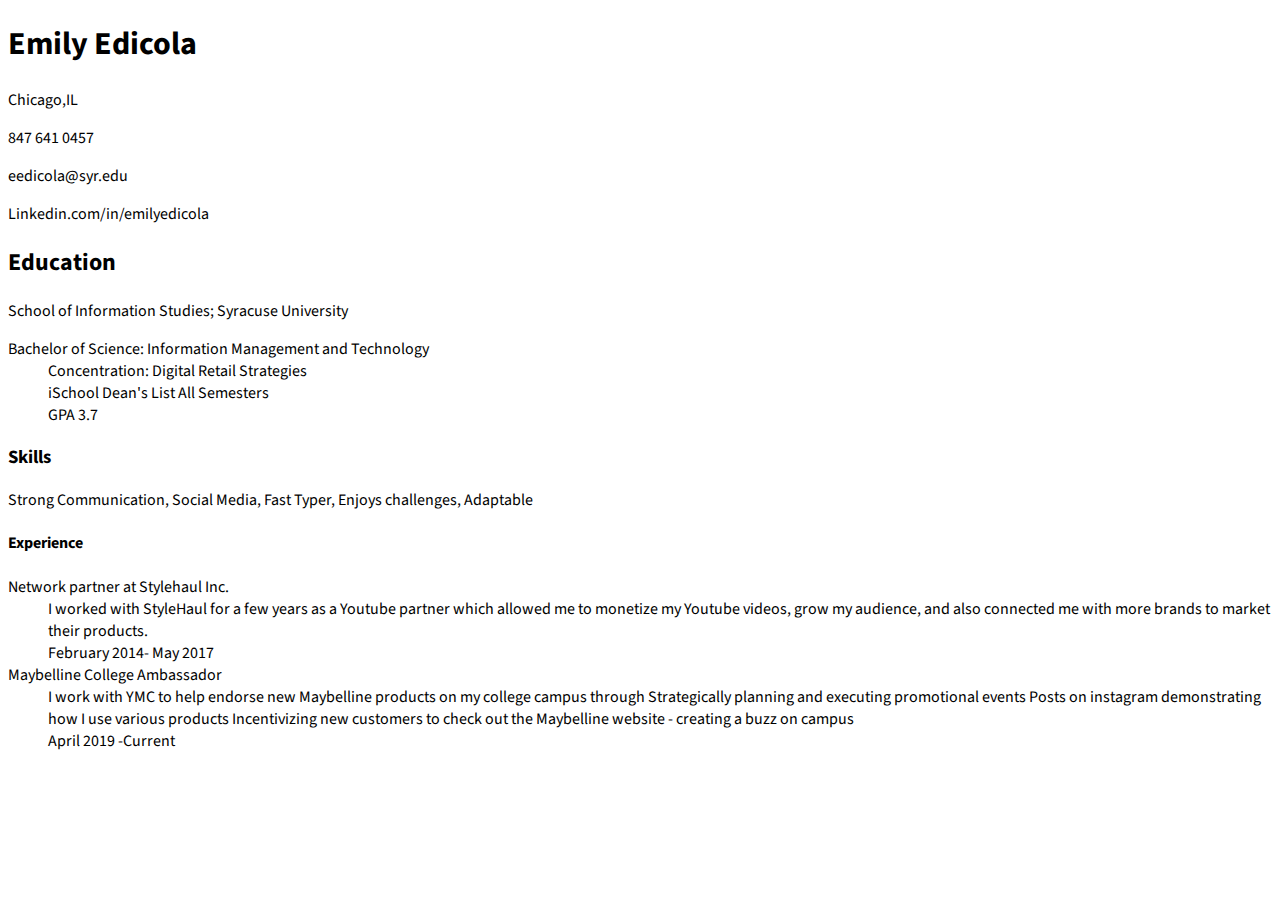
<file: eedicola-resume-styled.html>
<!doctype html>
<html lang="en">
 <head>
        <title> Emily Edicola Resume  </title>
        <link href="style.css" rel="stylesheet" type="text/css">
        <link href="https://fonts.googleapis.com/css?family=Pacifico|Raleway" rel="stylesheet">
 </head>
<body>
        <main>
    <h1> Emily Edicola </h1>  
     <p> Chicago,IL </p>
    <p> 847 641 0457</p>
    <p> eedicola@syr.edu </p>
     <p>Linkedin.com/in/emilyedicola </p>
  
 <h2> Education </h2> 
<p> School of Information Studies;  
Syracuse University  </p>

        <dt>Bachelor of Science: Information Management and Technology </dt>
        <dd>  Concentration: Digital Retail Strategies </dd>
        <dd> iSchool Dean's List All Semesters</dd>
        <dd> GPA 3.7 </dd>
      </dl>
      <dl>


<h3> Skills </h3>
<p>Strong Communication, Social Media, Fast Typer, Enjoys challenges, Adaptable
</p>

<h4> Experience </h4>
<dl>
        <dt> Network partner at Stylehaul Inc. </dt>
        <dd>I worked with StyleHaul for a few years as a Youtube partner which allowed me to monetize my Youtube videos, grow my audience, and also connected me with more brands to market their products. </dd>
        <dd> February 2014- May 2017</dd>
      </dl>
      <dl>
            <dt>Maybelline College Ambassador </dt>
            <dd> I work with YMC to help endorse new Maybelline products on my college campus through
                     Strategically planning and executing promotional events
                     Posts on instagram demonstrating how I use various products
                     Incentivizing new customers to check out the Maybelline website - creating a buzz on campus </dd>
            <dd>April 2019 -Current</dd>
          </dl>
<dl>
                              
</main>
</body>
</html>
</file>
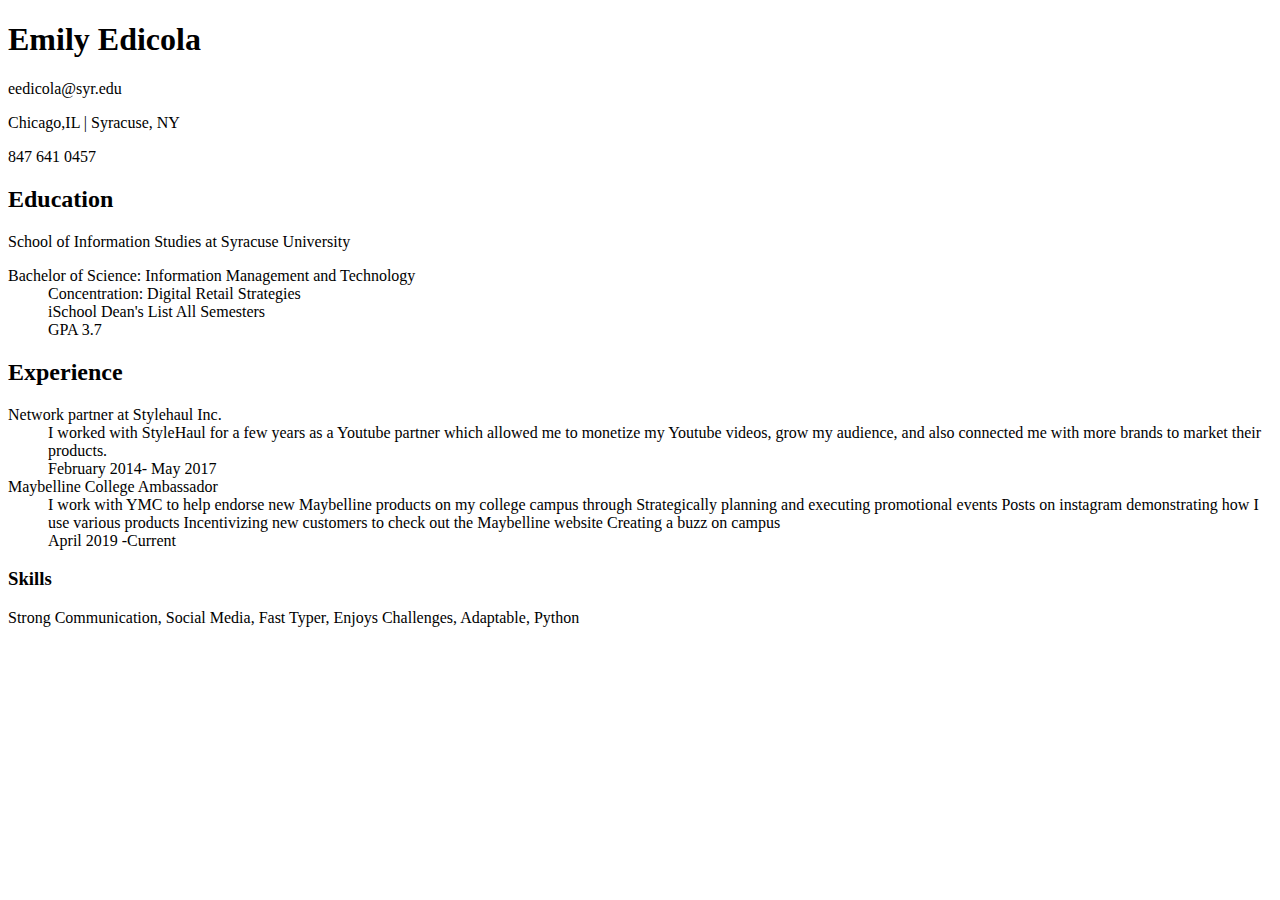
<file: eedicola-resume.html>
<!doctype html>
<html lang="en">
 <head>
        <title> Emily Edicola Resume  </title>
 </head>
<body>
    <main>
    <h1> Emily Edicola </h1> 
     <p> eedicola@syr.edu </p>
     <p> Chicago,IL | Syracuse, NY </p>
     <p> 847 641 0457</p>
  
 <h2> Education </h2> 
<p> School of Information Studies at Syracuse University  </p>

        <dt>Bachelor of Science: Information Management and Technology </dt>
        <dd> Concentration: Digital Retail Strategies </dd>
        <dd> iSchool Dean's List All Semesters</dd>
        <dd> GPA 3.7 </dd>
      </dl>
      <dl>


<h2> Experience </h2>
<dl>
        <dt> Network partner at Stylehaul Inc. </dt>
        <dd>I worked with StyleHaul for a few years as a Youtube partner which allowed me to monetize my Youtube videos, grow my audience, and also connected me with more brands to market their products. </dd>
        <dd> February 2014- May 2017</dd>
      </dl>
      <dl>
            <dt>Maybelline College Ambassador </dt>
            <dd> I work with YMC to help endorse new Maybelline products on my college campus through
                     Strategically planning and executing promotional events
                     Posts on instagram demonstrating how I use various products
                     Incentivizing new customers to check out the Maybelline website 
                     Creating a buzz on campus </dd>
            <dd>April 2019 -Current</dd>
          </dl>
<dl>
 
 <h3> Skills </h3>
<p>Strong Communication, Social Media, Fast Typer, Enjoys Challenges, Adaptable, Python
</p>
                              
</main>
</body>
</html>
</file>
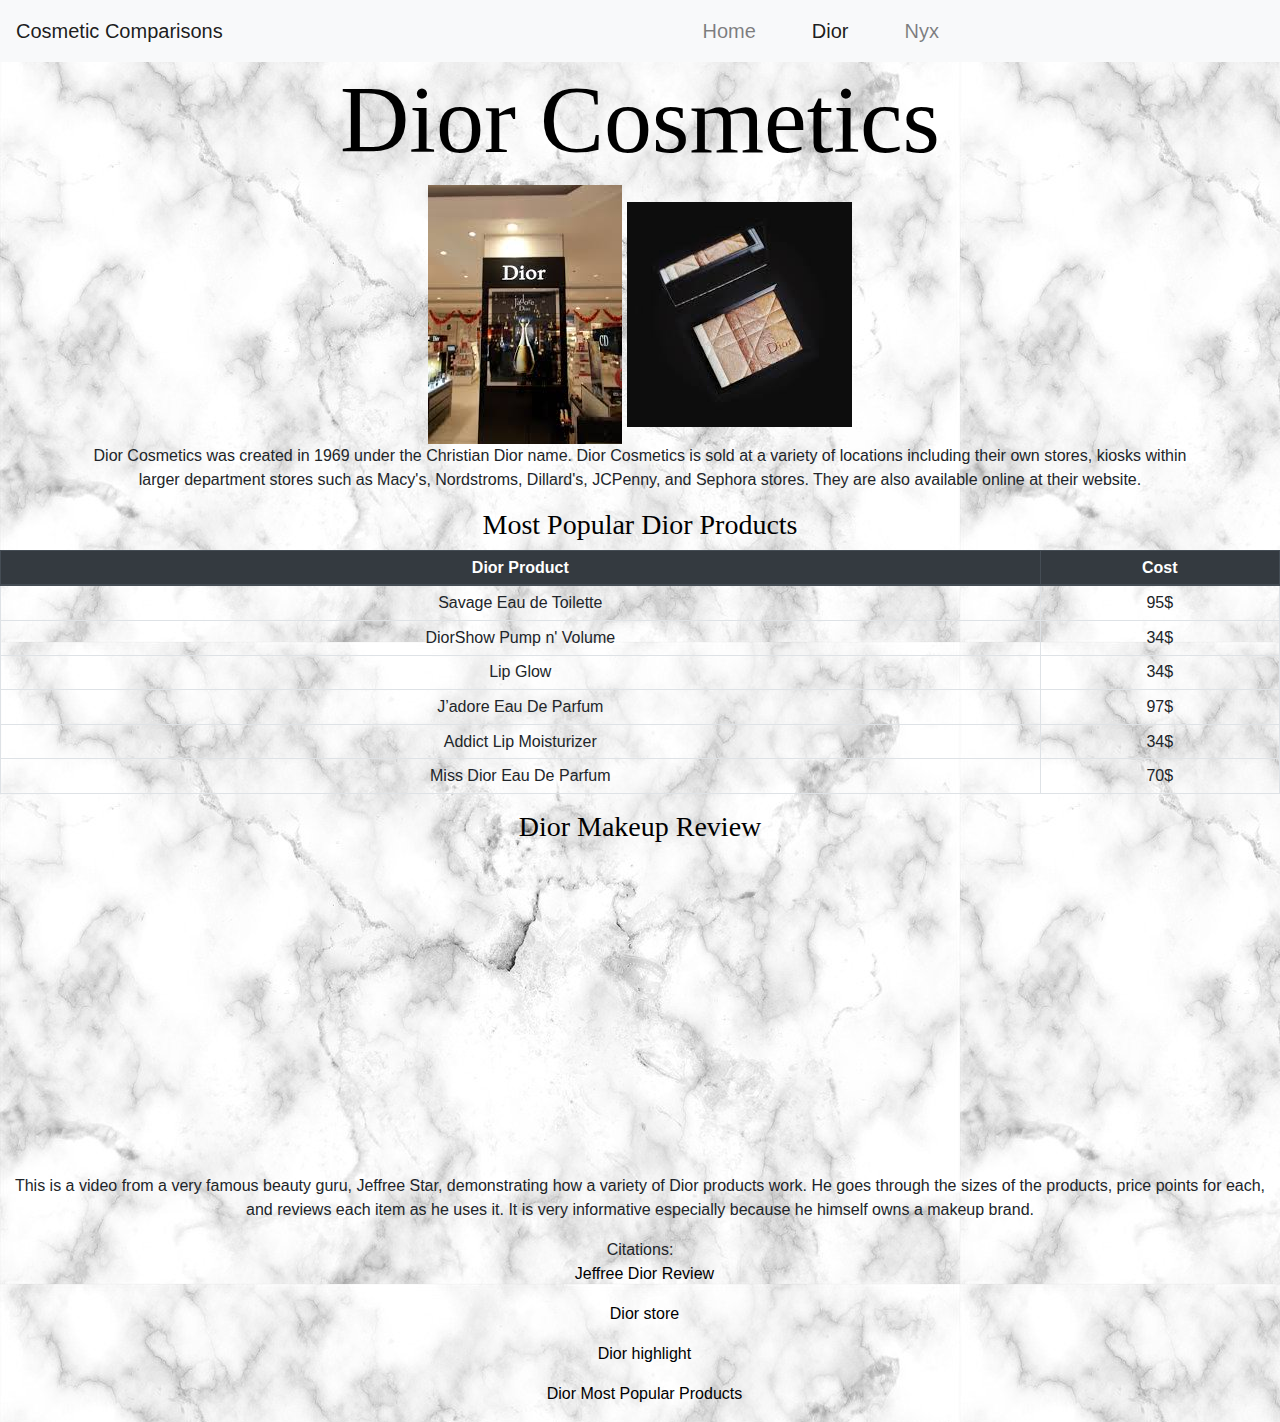
<file: project/pages/High-End.html>
<!DOCTYPE html>
<html lang="en">
<head>
    <meta charset="UTF-8">
    <meta name="viewport" content="width=device-width, initial-scale=1.0">
    <meta http-equiv="X-UA-Compatible" content="ie=edge">
    <title>Dior Cosmetics</title>
    <link rel="stylesheet" href="https://stackpath.bootstrapcdn.com/bootstrap/4.4.1/css/bootstrap.min.css" integrity="sha384-Vkoo8x4CGsO3+Hhxv8T/Q5PaXtkKtu6ug5TOeNV6gBiFeWPGFN9MuhOf23Q9Ifjh" crossorigin="anonymous">
    <link rel="stylesheet" href="style.css"/>
</head>
<body>
  <nav class="navbar navbar-expand-lg navbar-light bg-light">
    <a class="navbar-brand" href="#">Cosmetic Comparisons</a>
    <button class="navbar-toggler" type="button" data-toggle="collapse" data-target="#navbarSupportedContent" aria-controls="navbarSupportedContent" aria-expanded="false" aria-label="Toggle navigation">
      <span class="navbar-toggler-icon"></span>
    </button>
  
    <div class="collapse navbar-collapse" id="navbarSupportedContent">
      <ul class="navbar-nav mr-auto">
        <li class="nav-item">
          <a class="nav-link" href="home-page.html">Home <span class="sr-only">(current)</span></a>
        </li>
        <li class="nav-item active">
          <a class="nav-link" href="High-End.html">Dior</a>
        </li>
        <li class="nav-item">
          <a class="nav-link" href="Low-End.html">Nyx</a>
        </li>
      
      </ul>
      
   
    </div>
  </nav>

        <h1 class="display-1">Dior Cosmetics </h1>
        <div class="dior-images">
                <img src="../images/dior-store.jpeg" alt="Dior Store">
                <img src="../images/dior-highlight.jpeg" alt="Dior Product">
            </div>
            <div class= "text">
                <div class="container">
                <div class="row">
                  <div class="col-sm">
                <p>
                   Dior Cosmetics was created in 1969 under the Christian Dior name. Dior Cosmetics is sold at a variety of locations including their own stores, kiosks within larger department stores such as Macy's, Nordstroms, Dillard's, JCPenny, and Sephora stores. They are also available online at their website. 
                </p> 
                </div>
                </div>
                </div>
              </div>
           
                <div class="container">
                <h2>Most Popular Dior Products</h2>
                </div>
                <div class="table-responsive"> </div>
                <table class="table table-bordered table-sm">
                  <thead class="thead-dark">
                  <tr>
                    <th scope="col">Dior Product</th> 
                    <th scope="col">Cost</th> 
                
                  </tr>
                </thead>
              <tbody>
                  <tr>
                    <td>Savage Eau de Toilette</td>
                    <td>95$</td>
                  </tr>
                  <tr>
                    <td>DiorShow Pump n' Volume</td>
                    <td>34$</td>
                  </tr>
                  <tr>
                    <td>Lip Glow</td>
                    <td>34$</td>
                  </tr>
                   <tr>
                    <td>J’adore Eau De Parfum</td>
                    <td>97$</td>
                  </tr>
                    <tr>
                    <td>Addict Lip Moisturizer</td>
                    <td>34$</td>
                  </tr>
                    <tr>
                    <td>Miss Dior Eau De Parfum</td>
                    <td>70$</td>
                  </tr>
                
               
                 </table>
                
 
             <h2>Dior Makeup Review    
                </h2>
     
            <iframe width="560" height="315" src="https://www.youtube.com/embed/4GDDjtxsYsI" frameborder="0" allow="accelerometer; autoplay; encrypted-media; gyroscope; picture-in-picture" allowfullscreen></iframe>

        <div class= "text">   
            <p>
               This is a video from a very famous beauty guru, Jeffree Star, demonstrating how a variety of Dior products work. He goes through the sizes of the products, price points for each, and reviews each item as he uses it. It is very informative especially because he himself owns a makeup brand.
            </p> 
            
          </div>
        Citations:
            <p>
                  <a href="https://www.youtube.com/watch?v=4GDDjtxsYsI&t=474s" target= "_blank">Jeffree Dior Review</a> 
            </p>
            <p>
                  <a href="https://commons.wikimedia.org/wiki/File:Dior,_Debenhams,_Sutton,_Surrey,_London.JPG" target= "_blank">Dior store</a> 
            </p>
            <p>
                  <a href="https://www.flickr.com/photos/idhren/8378496253" target= "_blank">Dior highlight</a> 
            </p>
            <p>
                  <a href="https://www.harpersbazaar.com/uk/beauty/g22615130/dior-beauty-best-selling-products/" target= "_blank">Dior Most Popular Products</a> 
            </p>
   
            <script src="https://code.jquery.com/jquery-3.4.1.slim.min.js" integrity="sha384-J6qa4849blE2+poT4WnyKhv5vZF5SrPo0iEjwBvKU7imGFAV0wwj1yYfoRSJoZ+n" crossorigin="anonymous"></script>
            <script src="https://cdn.jsdelivr.net/npm/popper.js@1.16.0/dist/umd/popper.min.js" integrity="sha384-Q6E9RHvbIyZFJoft+2mJbHaEWldlvI9IOYy5n3zV9zzTtmI3UksdQRVvoxMfooAo" crossorigin="anonymous"></script>
            <script src="https://stackpath.bootstrapcdn.com/bootstrap/4.4.1/js/bootstrap.min.js" integrity="sha384-wfSDF2E50Y2D1uUdj0O3uMBJnjuUD4Ih7YwaYd1iqfktj0Uod8GCExl3Og8ifwB6" crossorigin="anonymous">
            </script>  
     
   
</body>
</html>
</file>
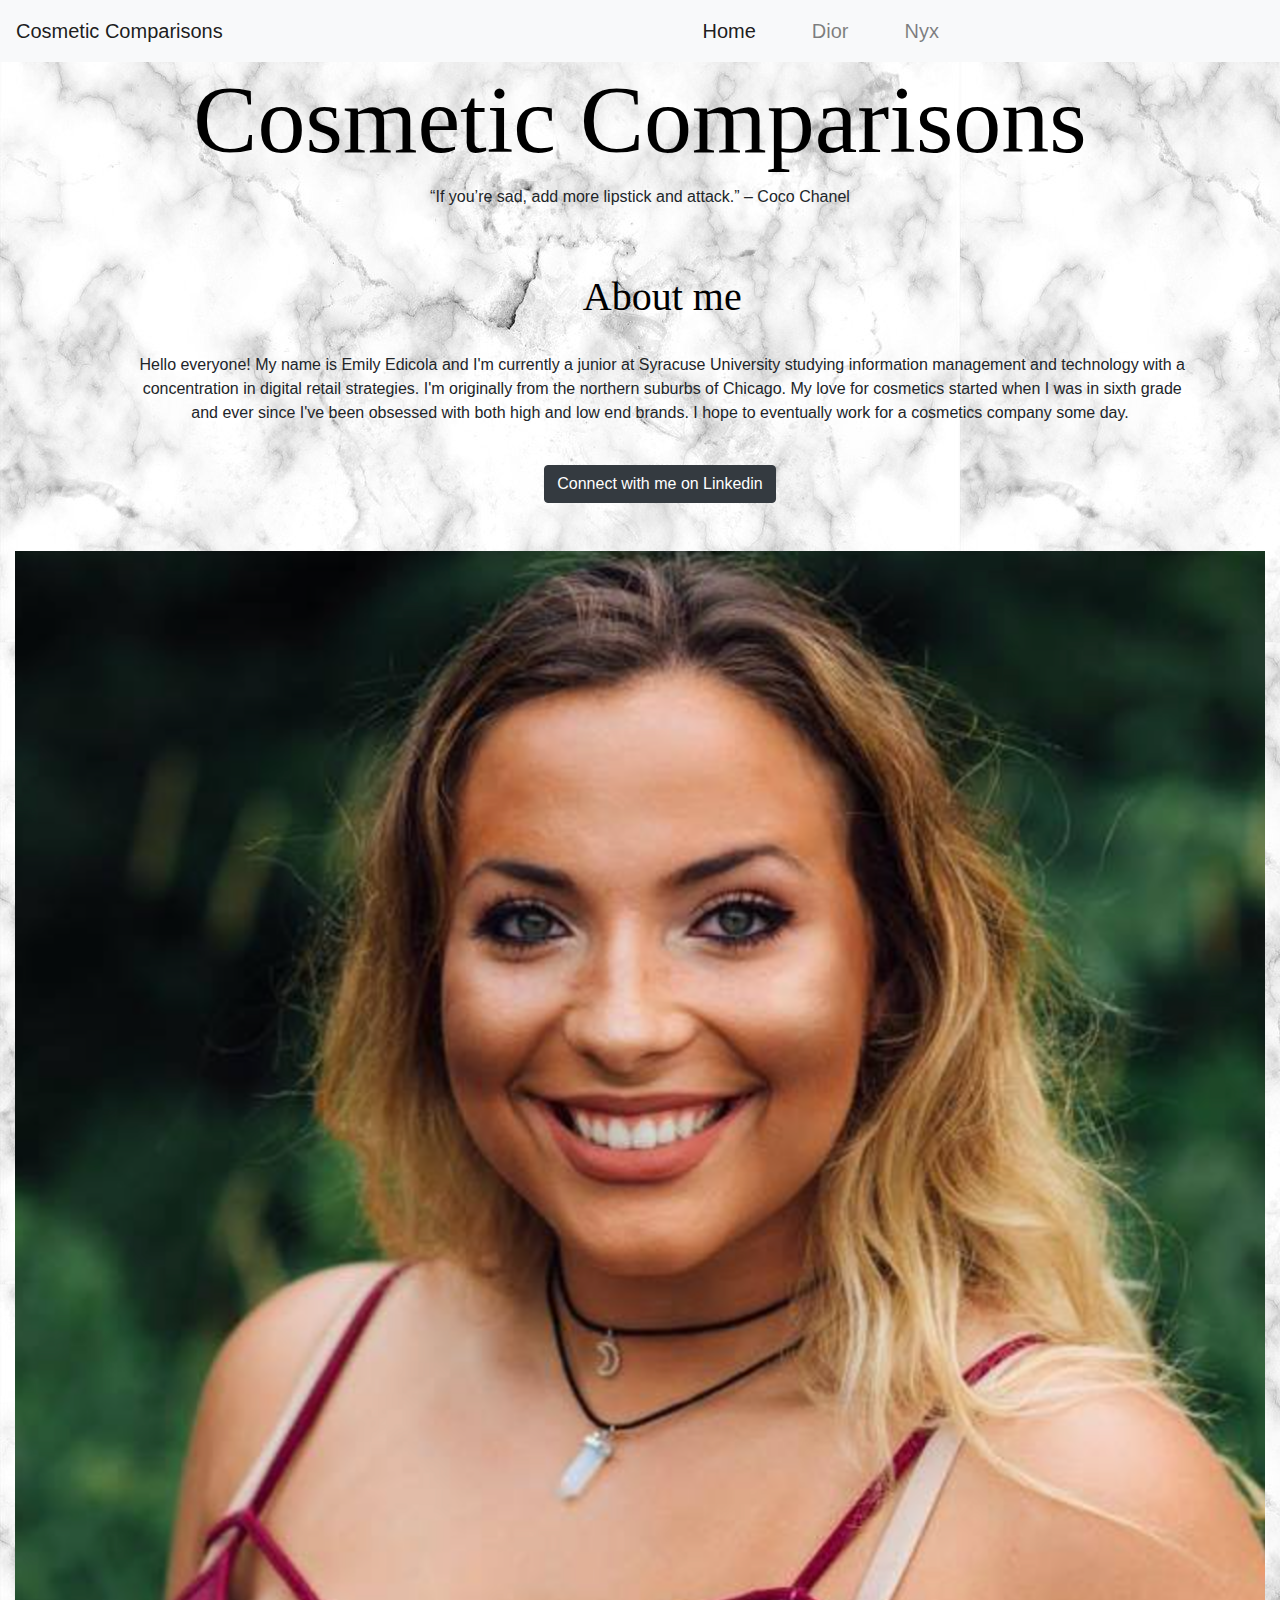
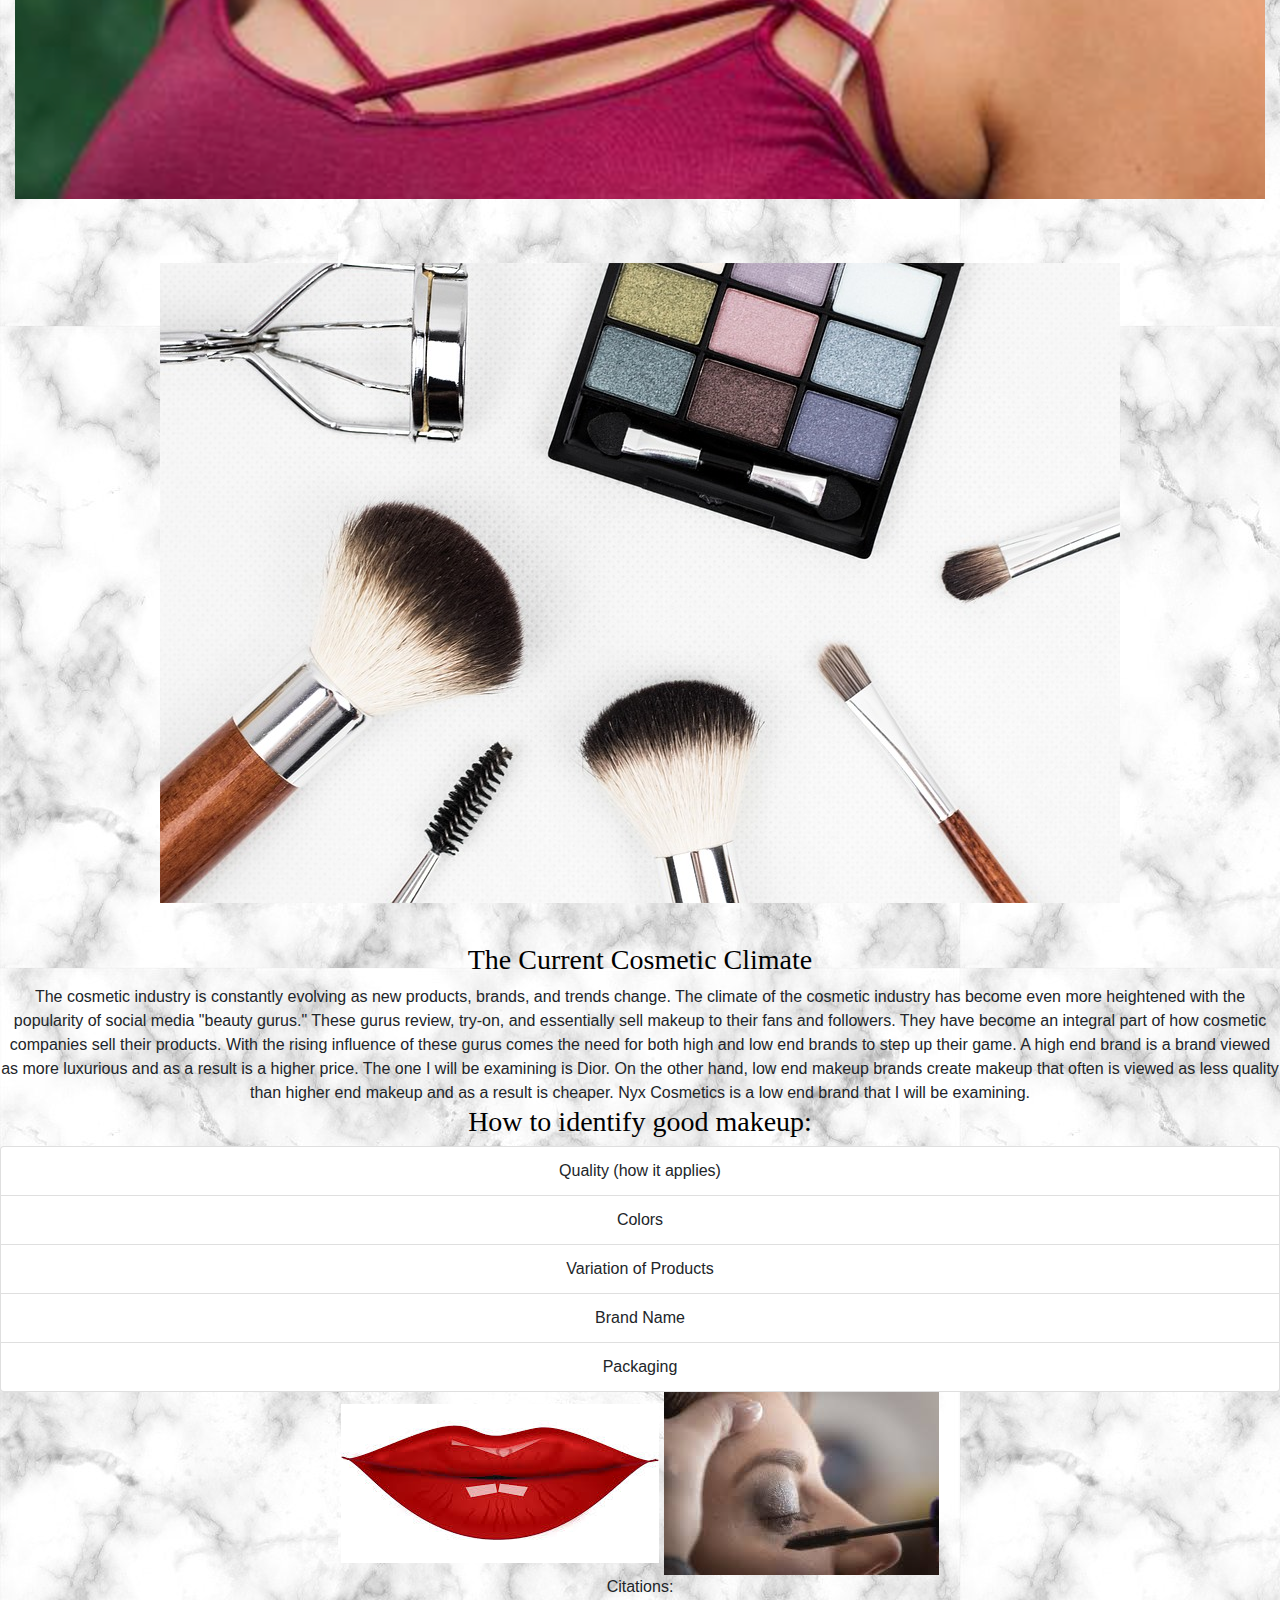
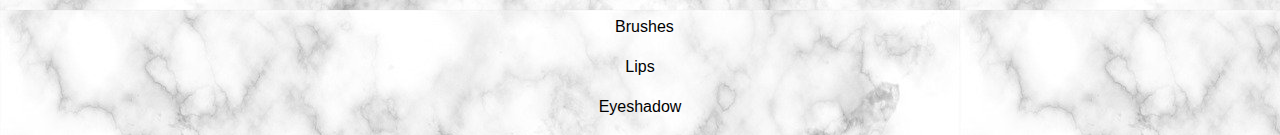
<file: project/pages/home-page.html>
<!DOCTYPE html>
<html lang="en">
<head>
    <meta charset="UTF-8">
    <meta name="viewport" content="width=device-width, initial-scale=1.0">
    <meta http-equiv="X-UA-Compatible" content="ie=edge">
    <title>Dior vs NYX</title>
    <link rel="stylesheet" href="https://stackpath.bootstrapcdn.com/bootstrap/4.4.1/css/bootstrap.min.css" integrity="sha384-Vkoo8x4CGsO3+Hhxv8T/Q5PaXtkKtu6ug5TOeNV6gBiFeWPGFN9MuhOf23Q9Ifjh" crossorigin="anonymous">
    <link rel="stylesheet" href="style.css"/>
</head>
<body>
  <nav class="navbar navbar-expand-lg navbar-light bg-light">
    <a class="navbar-brand" href="#">Cosmetic Comparisons</a>
    <button class="navbar-toggler" type="button" data-toggle="collapse" data-target="#navbarSupportedContent" aria-controls="navbarSupportedContent" aria-expanded="false" aria-label="Toggle navigation">
      <span class="navbar-toggler-icon"></span>
    </button>
  
    <div class="collapse navbar-collapse" id="navbarSupportedContent">
      <ul class="navbar-nav mr-auto">
        <li class="nav-item active">
          <a class="nav-link" href="#">Home <span class="sr-only">(current)</span></a>
        </li>
        <li class="nav-item">
          <a class="nav-link" href="High-End.html">Dior</a>
        </li>
        <li class="nav-item">
          <a class="nav-link" href="Low-End.html">Nyx</a>
        </li>
  
      </ul>
      
  
    </div>
  </nav>


  <h1 class="display-1">Cosmetic Comparisons</h1>
    <p> “If you’re sad, add more lipstick and attack.” – Coco Chanel</p> 
 

  <div class="container">
            <div class="row">
              <div class="col my-auto">
                <h1 class="text-center"> About me </h1> 
                <p class="text-center"> Hello everyone! My name is Emily Edicola and I'm currently a junior at Syracuse University studying information management and technology with a concentration in digital retail strategies. I'm originally from the northern suburbs of Chicago. My love for cosmetics started when I was in sixth grade and ever since I've been obsessed with both high and low end brands. I hope to eventually work for a cosmetics company some day. </p>
                <div class="text-center">
                  <a href="https://www.linkedin.com/in/emilyedicola/" class="btn btn-dark" role="button" aria-pressed="true"> Connect with me on Linkedin</a>
                </div>
                  
             
    </div>
    </div> 
  </div>
            
              <div class="col">
                <img class="img-fluid" src="../images/aboutme.png" alt="me">
              </div>
        
    
   <div class="home-images">
        <img class="img-fluid" src="../images/brushes.jpg" alt="brushes">
                  </div>
       <h2>
            The Current Cosmetic Climate 
       </h2>
       <aside>
        The cosmetic industry is constantly evolving as new products, brands, and trends change. The climate of the cosmetic industry has become even more heightened with the popularity of social media "beauty gurus." These gurus review, try-on, and essentially sell makeup to their fans and followers. They have become an integral part of how cosmetic companies sell their products. With the rising influence of these gurus comes the need for both high and low end brands to step up their game. A high end brand is a brand viewed as more luxurious and as a result is a higher price. The one I will be examining is Dior. On the other hand, low end makeup brands create makeup that often is viewed as less quality than higher end makeup and as a result is cheaper. Nyx Cosmetics is a low end brand that I will be examining.
      </aside>
        <h2>
           How to identify good makeup:
       </h2>
       <ul class="list-group">
            <li class="list-group-item">Quality (how it applies)</li>
            <li class="list-group-item">Colors</li>
            <li class="list-group-item">Variation of Products</li>
            <li class="list-group-item">Brand Name</li>
            <li class="list-group-item">Packaging</li>
        </ul>
        
     
        <img class="img-fluid" src="../images/lips.jpeg" alt="lips">
        <img class="img-fluid" src="../images/shadow.jpeg" alt="eyeshadow">
        </div>

        
  



  <p>Citations:</p>  
      <p>
      <a href="https://images.pexels.com/photos/208052/pexels-photo-208052.jpeg?cs=srgb&dl=cosmetic-eyeshadow-make-up-208052.jpg&fm=jpg" target= "_blank">Brushes</a> 
     </p>
     <p>
     <a href="https://publicdomainvectors.org/en/free-clipart/Vector-illustration-of-sensual-woman-lips/35413.html" target= "_blank">Lips</a> 
    </p>
     <p>
        <a href="https://pxhere.com/en/photo/1532423" target= "_blank">Eyeshadow</a> 
      </p>

       <script src="https://code.jquery.com/jquery-3.4.1.slim.min.js" integrity="sha384-J6qa4849blE2+poT4WnyKhv5vZF5SrPo0iEjwBvKU7imGFAV0wwj1yYfoRSJoZ+n" crossorigin="anonymous"></script>
<script src="https://cdn.jsdelivr.net/npm/popper.js@1.16.0/dist/umd/popper.min.js" integrity="sha384-Q6E9RHvbIyZFJoft+2mJbHaEWldlvI9IOYy5n3zV9zzTtmI3UksdQRVvoxMfooAo" crossorigin="anonymous"></script>
<script src="https://stackpath.bootstrapcdn.com/bootstrap/4.4.1/js/bootstrap.min.js" integrity="sha384-wfSDF2E50Y2D1uUdj0O3uMBJnjuUD4Ih7YwaYd1iqfktj0Uod8GCExl3Og8ifwB6" crossorigin="anonymous"></script>
</div>
</body>
</html>
</file>
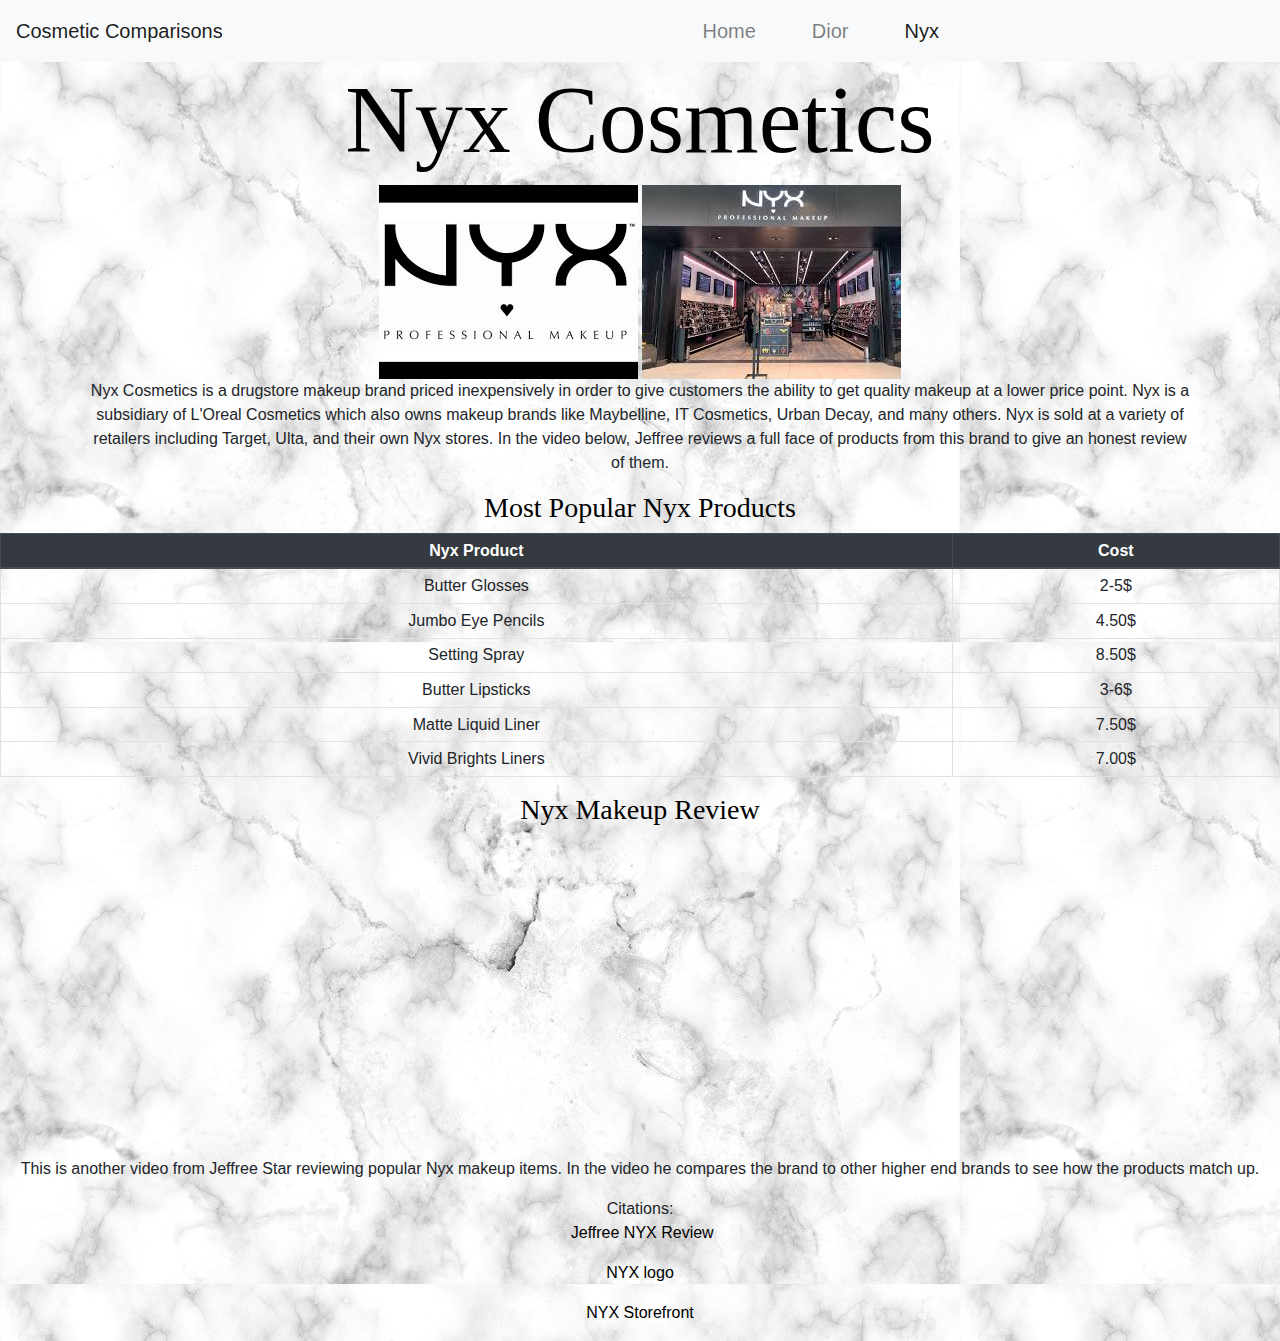
<file: project/pages/Low-End.html>
<!DOCTYPE html>
<html lang="en">
<head>
    <meta charset="UTF-8">
    <meta name="viewport" content="width=device-width, initial-scale=1.0">
    <meta http-equiv="X-UA-Compatible" content="ie=edge">
    <title>Nyx Cosmetics</title>
    <link rel="stylesheet" href="https://stackpath.bootstrapcdn.com/bootstrap/4.4.1/css/bootstrap.min.css" integrity="sha384-Vkoo8x4CGsO3+Hhxv8T/Q5PaXtkKtu6ug5TOeNV6gBiFeWPGFN9MuhOf23Q9Ifjh" crossorigin="anonymous">
    <link rel="stylesheet" href="style.css"/>
</head>
<body>
  <nav class="navbar navbar-expand-lg navbar-light bg-light">
    <a class="navbar-brand" href="#">Cosmetic Comparisons</a>
    <button class="navbar-toggler" type="button" data-toggle="collapse" data-target="#navbarSupportedContent" aria-controls="navbarSupportedContent" aria-expanded="false" aria-label="Toggle navigation">
      <span class="navbar-toggler-icon"></span>
    </button>
  
    <div class="collapse navbar-collapse" id="navbarSupportedContent">
      <ul class="navbar-nav mr-auto">
        <li class="nav-item">
          <a class="nav-link" href="home-page.html">Home <span class="sr-only"></span></a>
        </li>
        <li class="nav-item">
          <a class="nav-link" href="High-End.html">Dior</a>
        </li>
        <li class="nav-item active">
          <a class="nav-link" href="Low-End.html">Nyx</a>
        </li>
      </ul>
    </div>
  </nav>
      <h1 class="display-1">Nyx Cosmetics</h1>
        <div class="NYX-images">
                <img src="../images/nyx-logo.png" alt="Nyx Logo">
                <img src="../images/nyx-store.jpeg" alt="Nyx Store">
        </div>
        <div class="container">
            <div class="row">
              <div class="col-sm">
            <p>
                 Nyx Cosmetics is a drugstore makeup brand priced inexpensively in order to give customers the ability to get quality makeup at a lower price point. Nyx is a subsidiary of L'Oreal Cosmetics which also owns makeup brands like Maybelline, IT Cosmetics, Urban Decay, and many others. Nyx is sold at a variety of retailers including Target, Ulta, and their own Nyx stores. In the video below, Jeffree reviews a full face of products from this brand to give an honest review of them.
                 </p>
        </div>
        </div>
        </div> 
                <div class="container">
                    <h2>Most Popular Nyx Products</h2>   
                </div>
                    <div class="table-responsive"></div>  
                    <table class="table table-bordered table-sm">
                          <thead class="thead-dark">
                          <tr>
                            <th scope="col">Nyx Product</th> 
                            <th scope="col">Cost</th> 
                          </tr>
                        </thead>
                      <tbody>
                   
                  <tr>
                    <td>Butter Glosses</td>
                    <td>2-5$</td>
                  </tr>
                  <tr>
                    <td>Jumbo Eye Pencils</td>
                    <td>4.50$</td>
                  </tr>
                  <tr>
                    <td>Setting Spray</td>
                    <td>8.50$</td>
                  </tr>
                   <tr>
                    <td>Butter Lipsticks</td>
                    <td>3-6$</td>
                  </tr>
                    <tr>
                    <td>Matte Liquid Liner</td>
                    <td>7.50$</td>
                  </tr>
                    <tr>
                    <td>Vivid Brights Liners</td>
                    <td>7.00$</td>
                  </tr>
                
                 </table>
                 <h2>
                    Nyx Makeup Review
                </h2>
            <iframe width="560" height="315" src="https://www.youtube.com/embed/4cmp4cHUZQ0" frameborder="0" allow="accelerometer; autoplay; encrypted-media; gyroscope; picture-in-picture" allowfullscreen></iframe>
            <div class= "text">   
                <p>
                   This is another video from Jeffree Star reviewing popular Nyx makeup items. In the video he compares the brand to other higher end brands to see how the products match up.
                </p> 
                </div>
           
        Citations:
            <p>
             <a href="https://www.youtube.com/watch?v=4cmp4cHUZQ0" target= "_blank">Jeffree NYX Review</a> 
            </p>
            <p>
             <a href="https://fr.wikipedia.org/wiki/Fichier:Nyx_cosmetics.jpg" target= "_blank">NYX logo</a> 
            </p>
            <p>
              <a href="https://www.flickr.com/photos/southbeachcars/31225069538" target= "_blank">NYX Storefront</a> 
            </p>

<script src="https://code.jquery.com/jquery-3.4.1.slim.min.js" integrity="sha384-J6qa4849blE2+poT4WnyKhv5vZF5SrPo0iEjwBvKU7imGFAV0wwj1yYfoRSJoZ+n" crossorigin="anonymous"></script>
<script src="https://cdn.jsdelivr.net/npm/popper.js@1.16.0/dist/umd/popper.min.js" integrity="sha384-Q6E9RHvbIyZFJoft+2mJbHaEWldlvI9IOYy5n3zV9zzTtmI3UksdQRVvoxMfooAo" crossorigin="anonymous"></script>
<script src="https://stackpath.bootstrapcdn.com/bootstrap/4.4.1/js/bootstrap.min.js" integrity="sha384-wfSDF2E50Y2D1uUdj0O3uMBJnjuUD4Ih7YwaYd1iqfktj0Uod8GCExl3Og8ifwB6" crossorigin="anonymous">
</script>
</body>
</html>
</file>
<file: style.css>
@import url('https://fonts.googleapis.com/css?family=Source+Sans+Pro');

body {
    font-family: 'Source Sans Pro', sans-serif;
}
.container {
    width: 1200px;
    margin: 0 auto;
}

.row {
    display: flex;
}

.col {
    flex: 1;
}


img.responsive {
    width: 100%;
    height: auto;
}

.card {
    margin: 10px;
    border: 1px solid #ccc;
    padding: 10px;
}

header {
    background: #333;
    color: #fff;
}

div.header {
    padding: 5px;
}

div.header p {
    margin: 0;
}

div.header h1 {
    margin: 5px 0;
}
</file>
<file: project/pages/style.css>
body{
    background-image: url('../images/marble.jpg');
    width: 100vw;
    text-align: center;
}


a{
    color: black;
    text-decoration: none;

}

.center{
    width: 50%;
    margin: 0 auto;
}

header{
    text-align: center;
    margin: 50px 0px;
}

 h1 {
    font-family: 'marker felt';
    font-size: 40px;
    color: rgb(0, 0, 0);
    padding: 0em 0em 0em 0em;
    }
h2 {
    font-family: 'marker felt';
    font-size: 28px;
    color: rgb(0, 0, 0);
    padding: 0em 0em 0em 0em;
    }
h3 {
    font-family: 'marker felt';
    font-size: 20px;
    color: rgb(0, 0, 0);
    padding: 0em 0em 0em 0em;
    }
nav ul{
    list-style:none;
    display: flex;
    justify-content: space-around;
    font-size: 20px;
    color: rgb(0, 0, 0);
    width: 15%;
    margin: 0 auto;
}

nav ul li{
    margin: 0px 20px;
}

.home-images{
    margin: 40px auto;
}

.home-images-flex{
    display: flex;
    margin: 20px 0px;
}

.home-images-flex img{
    margin: 10px;
}

.home-images-text{
    width: 75%;
}
ul {
    list-style-type: disc;
    margin: 10;
    padding: 0;
  }
  table, th, td {
    border: 1px solid black;
    text-align: center;
  }
</file>
